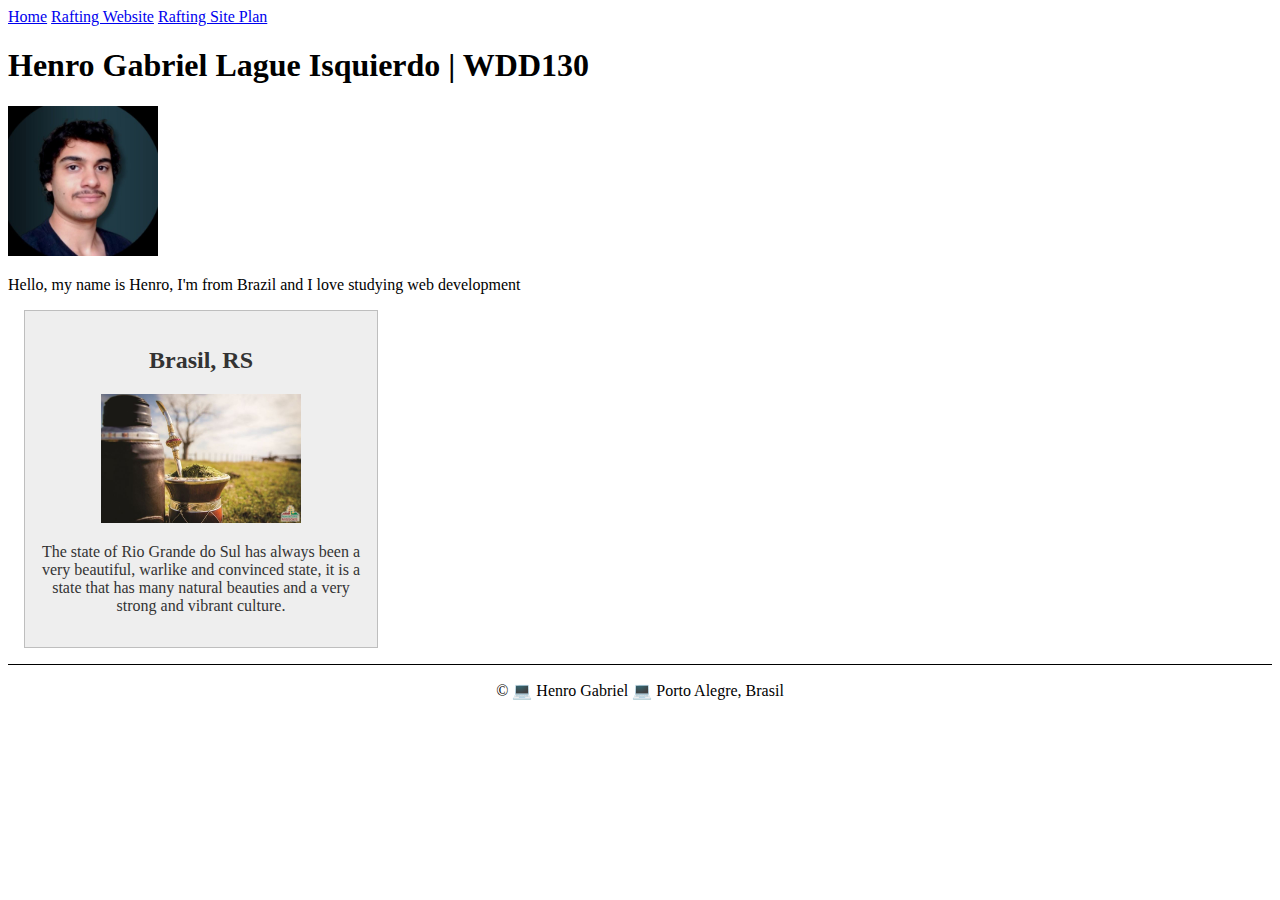
<file: index.html>
<!DOCTYPE html>
<html lang="en-US">
<head>
    <meta charset="UTF-8">
    <meta name="viewport" content="width=device-width, initial-scale=1.0">
    <title>Henro Gabriel Lague Isquierdo WDD 130</title>
    <meta name="description" content="Henro Gabriel, course WDD130, The purpose of this page is, in addition to training and learning HTML and CSS, it is to build a home page presenting myself">
    <meta name="author" content="Henro Gabriel Lague Isquierdo">
    <link rel="stylesheet" href="styles/style.css">

</head>
<body>
    <header>
        <nav>
            <a href="#">Home</a>
            <a href="wwr/home.html">Rafting Website</a>
            <a href="wwr/site-plan-rafting.html">Rafting Site Plan</a>
        </nav>
    </header>

    <main>
        <h1>Henro Gabriel Lague Isquierdo | WDD130</h1>
        <img src="images/proflie.jpg" alt="profile_picture">
        <p>Hello, my name is Henro, I'm from Brazil and I love studying web development</p>

    </main>
    
    <aside>
        <h2>Brasil, RS</h2>
        <img src="images/chimarrao.jpg" alt="chimarrao_picture">
        <p>The state of Rio Grande do Sul has always been a very beautiful, warlike and convinced state, it is a state that has many natural beauties and a very strong and vibrant culture.</p>
    </aside>

    <footer>
        <p>© 💻 Henro Gabriel 💻 Porto Alegre, Brasil</p>
    </footer>
    
</body>
</html>
</file>
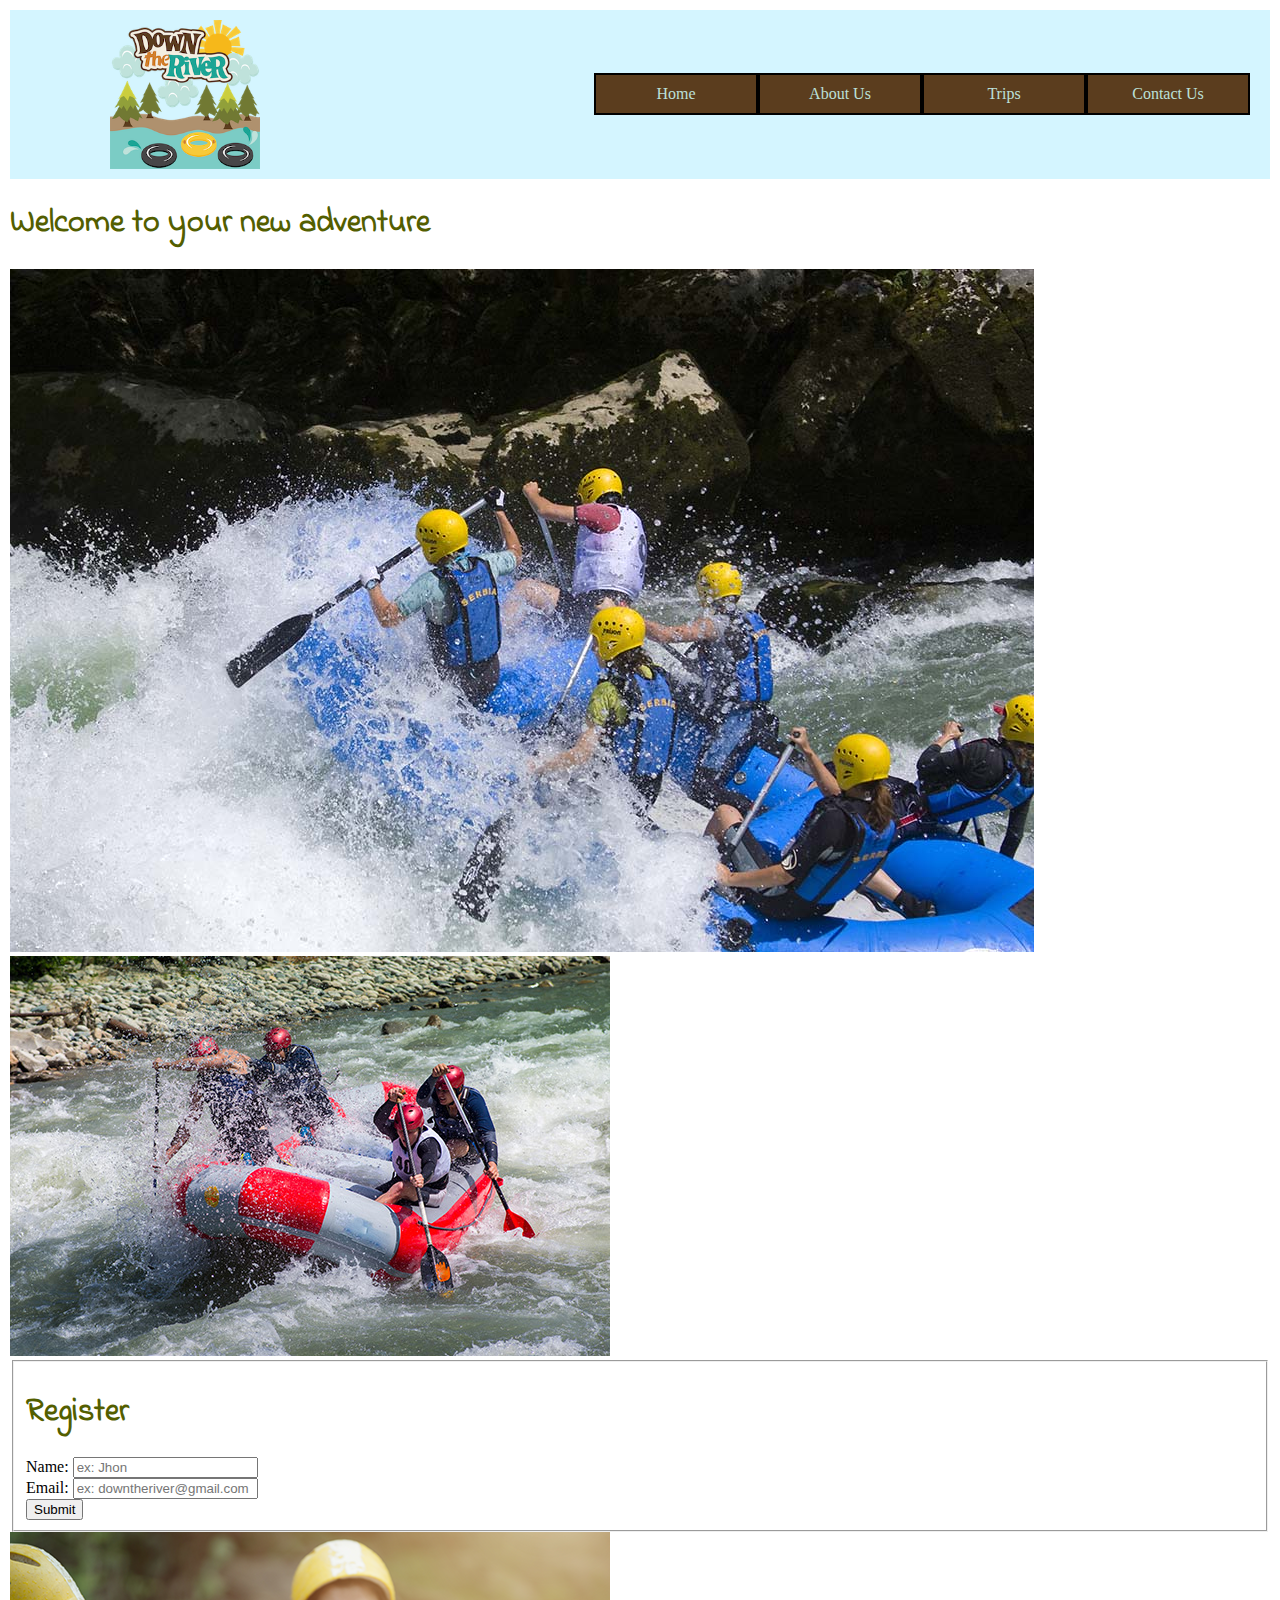
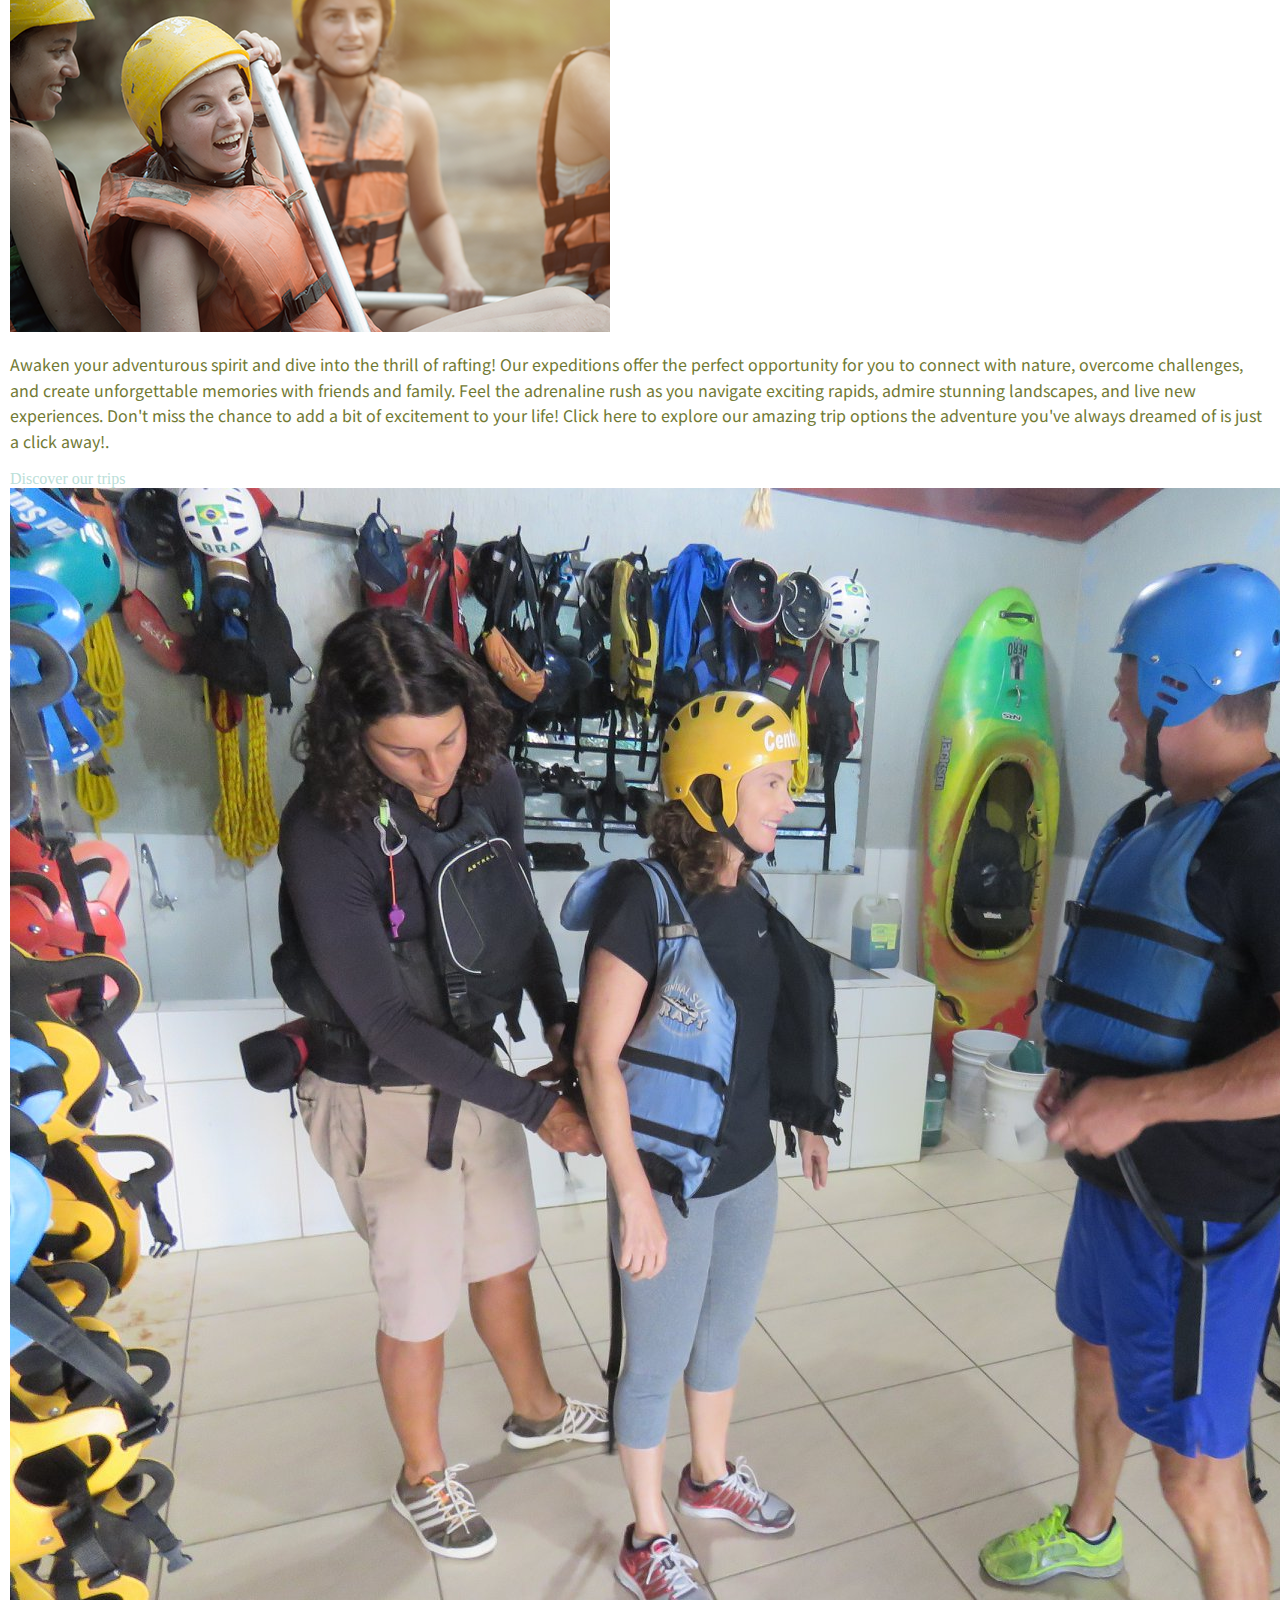
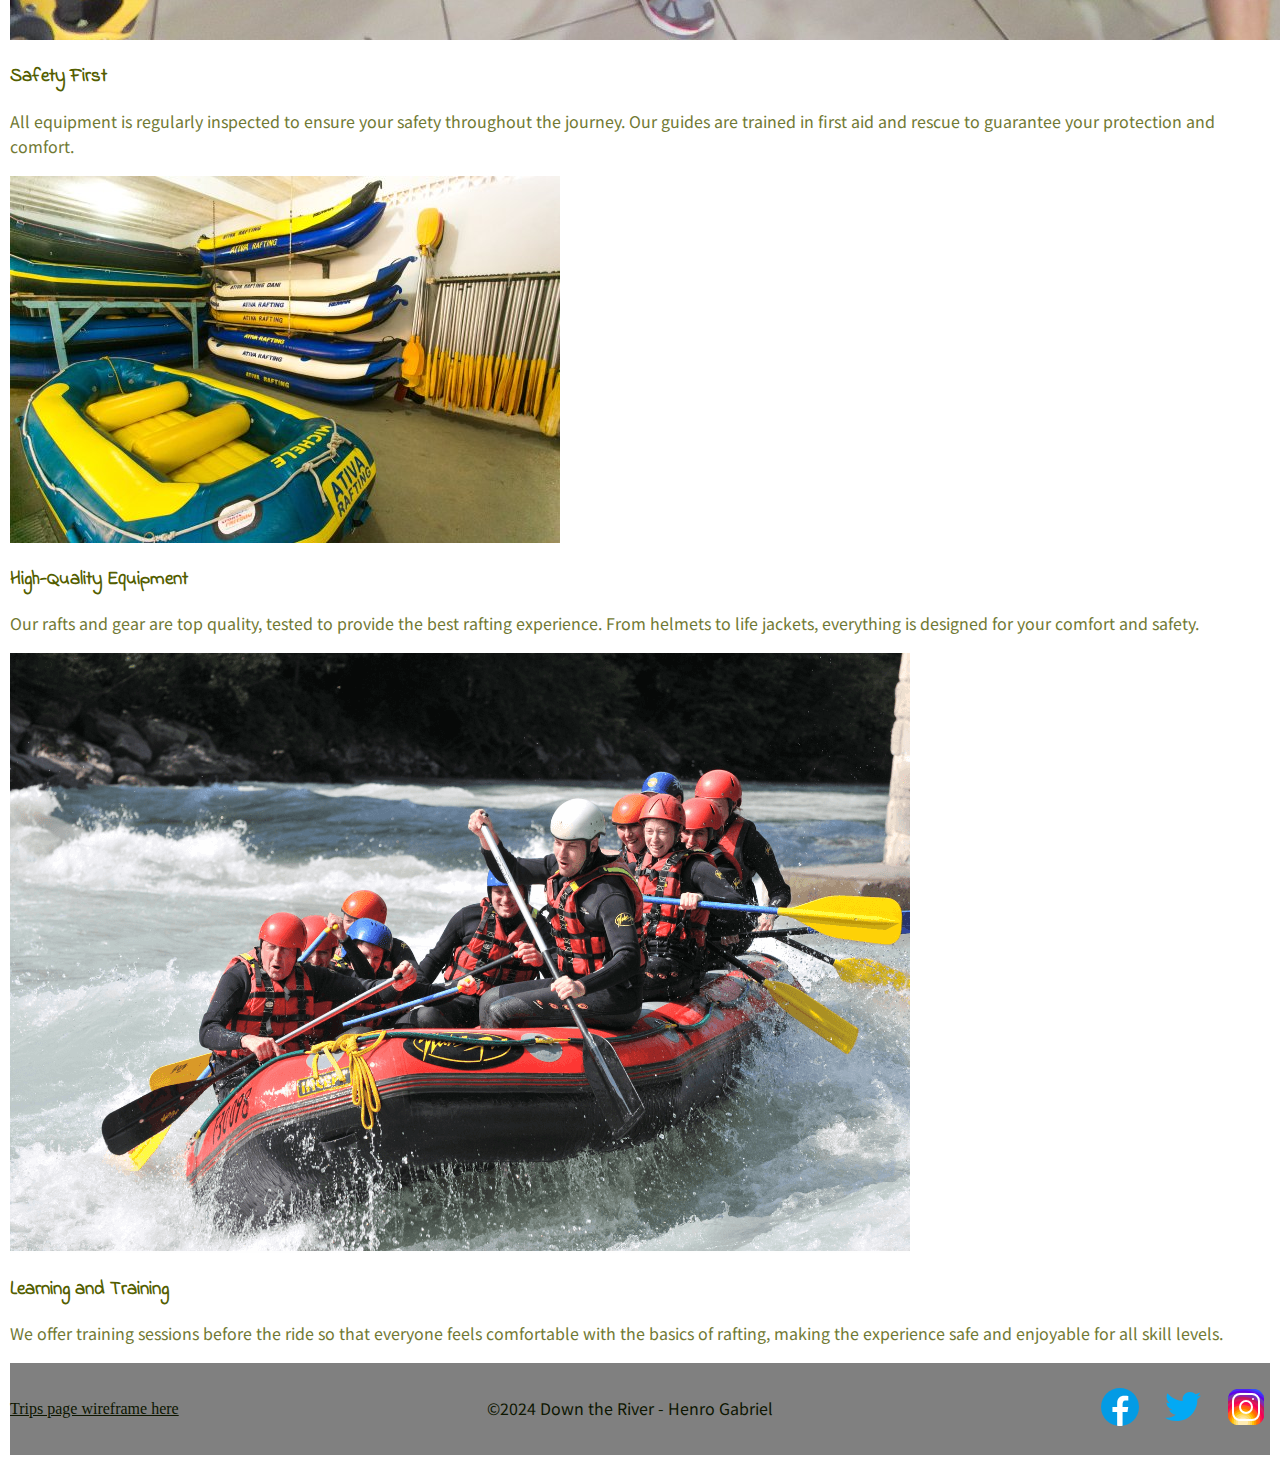
<file: wwr/index.html>
<!DOCTYPE html>
<html lang="en-US">

<head>
    <meta charset="UTF-8">
    <meta name="viewport" content="width=device-width, initial-scale=1.0">
    <meta name="description"
        content="This page will be the first page that user will see, so have the general information of company and activities">
    <meta name="author" content="Henro Gabirel Lague Isquierdo">
    <title>Home Down the river</title>
    <link rel="preconnect" href="https://fonts.googleapis.com">
    <link rel="preconnect" href="https://fonts.gstatic.com" crossorigin>
    <link
        href="https://fonts.googleapis.com/css2?family=Indie+Flower&family=Noto+Sans+JP:wght@100;400;700;900&display=swap"
        rel="stylesheet">
    <link rel="stylesheet" href="styles/rafting.css">
</head>

<body>
    <header>
        <img src="images/logo.png" alt="logo" class="logo">

        <nav class="navbar">
            <a href="index.htm">Home</a>
            <a href="about.html">About Us</a>
            <a href="trips.html">Trips</a>
            <a href="contact.html">Contact Us</a>
        </nav>
    </header>

    <main class="home">

        <div class="first-contents-home">
            <section class="first-section-home">
                <h1>Welcome to your new adventure</h1>
                <div class="first-home">
                    <div class="first-home-images">
                        <img src="images/rafting.jpg" alt="praticando rafting radical">
                        <img src="images/rafting3.jpg" alt="praticando rafting">
                    </div>
                </div>
            </section>

            <form class="form-home">
                <fieldset class="register-home">
                    <div class="register-h1-home">
                        <h1>Register</h1>
                    </div>
                    <div class="content-form-home">
                        <div class="name-form-home">
                            <label for="name">Name:</label>
                            <input type="text" id="name" placeholder="ex: Jhon">
                        </div>


                        <div class="email-form-home">
                            <label for="Email">Email:</label>
                            <input type="email" id="Email" placeholder="ex: downtheriver@gmail.com">
                        </div>

                        <div class="button-form-home">
                            <button type="submit">Submit</button>
                        </div>
                    </div>

                </fieldset>
            </form>
        </div>

        <section>
            <div class="content-article-home">
                <article class="article-home">
                    <img src="images/happy_client.png" alt="happy_client">
                    <div class="container-text">
                        <p>Awaken your adventurous spirit and dive into the thrill of rafting! 
                            Our expeditions offer the perfect opportunity for you to connect with 
                            nature, overcome challenges, and create unforgettable memories with friends 
                            and family. Feel the adrenaline rush as you navigate exciting rapids, admire 
                            stunning landscapes, and live new experiences. Don't miss the chance to add a bit of excitement 
                            to your life! Click here to explore our amazing trip options the adventure you've always dreamed of 
                            is just a click away!.
                        </p>
                            <a href="trips.html">Discover our trips</a>
                    </div>
                </article>
            </div>
        </section>

        <section class="rafting-info-section">
            <div class="grid-container">
                <div class="grid-item">
                    <img src="images/equipamentos.jpg" alt="Oferta de rafting 1">
                    <div class="grid-content">
                        <h3>Safety First</h3>
                        <p>
                           All equipment is regularly inspected to ensure your safety throughout the journey. 
                           Our guides are trained in first aid and rescue to guarantee your protection and comfort.
                        </p>
                    </div>
                </div>
                <div class="grid-item">
                    <img src="images/high-quality.jpg" alt="Oferta de rafting 2">
                    <div class="grid-content">
                        <h3>High-Quality Equipment</h3>
                        <p>
                            Our rafts and gear are top quality, tested to provide the best rafting experience. From 
                            helmets to life jackets, everything is designed for your comfort and safety.
                        </p>
                    </div>
                </div>
                <div class="grid-item">
                    <img src="images/learning-and-training.png" alt="Oferta de rafting 3">
                    <div class="grid-content">
                        <h3>Learning and Training</h3>
                        <p>
                            We offer training sessions before the ride so that everyone feels comfortable with the basics 
                            of rafting, making the experience safe and enjoyable for all skill levels.
                        </p>
                    </div>
                </div>
            </div>
        </section>


    </main>

    <footer>
        <div class="footer-content">

            <a href="https://app.moqups.com/ak7J5DehGuLXrNEojcUsyaAfYQCa2YQg/view/page/ad64222d5"
                class="wireframe">Trips page wireframe here</a>

            <p>©2024 Down the River - Henro Gabriel</p>
            <nav class="sociallinks">
                <a href="https://www.facebook.com">
                    <img src="images/facebook.svg" alt="facebook">
                </a>
                <a href="https://twitter.com">
                    <img src="images/twitter.svg" alt="twitter">
                </a>
                <a href="http://instagram.com">
                    <img src="images/intsagram.svg" alt="instagram">
                </a>
            </nav>
        </div>
    </footer>

</body>

</html>
</file>
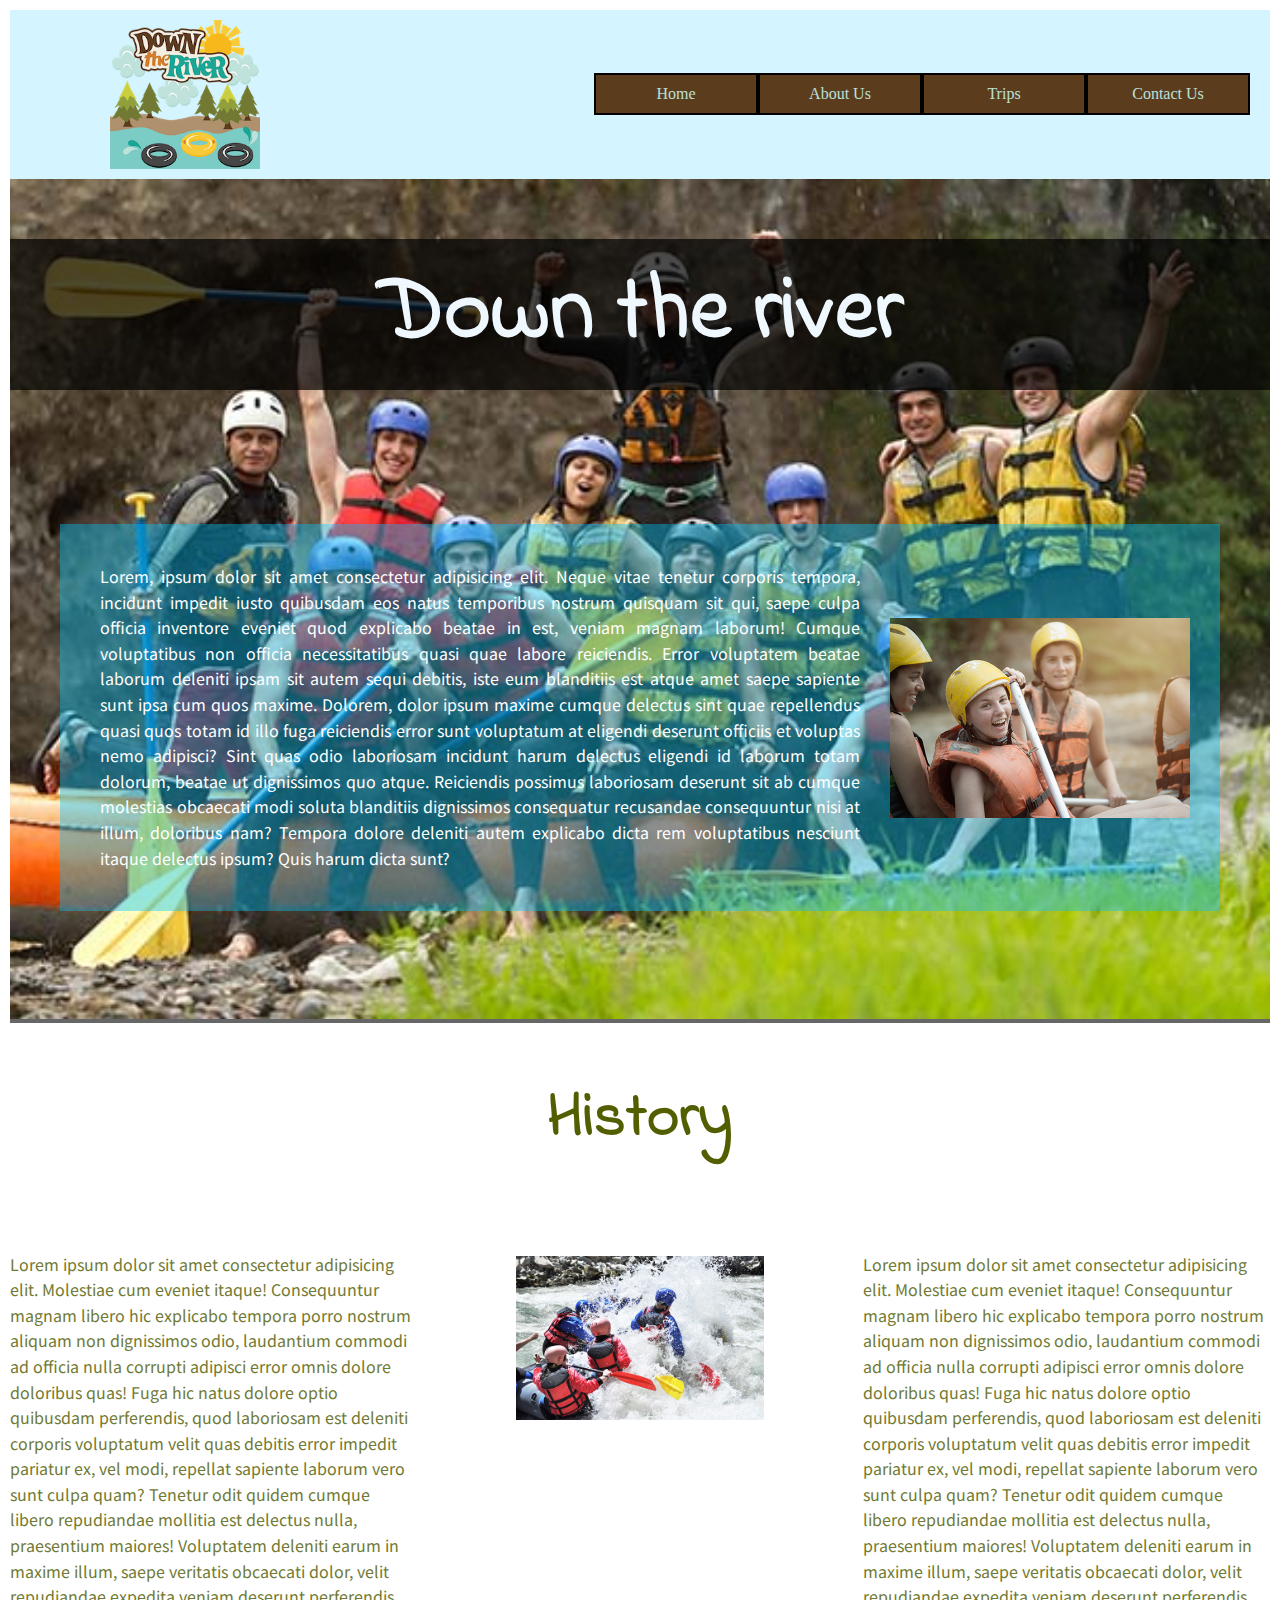
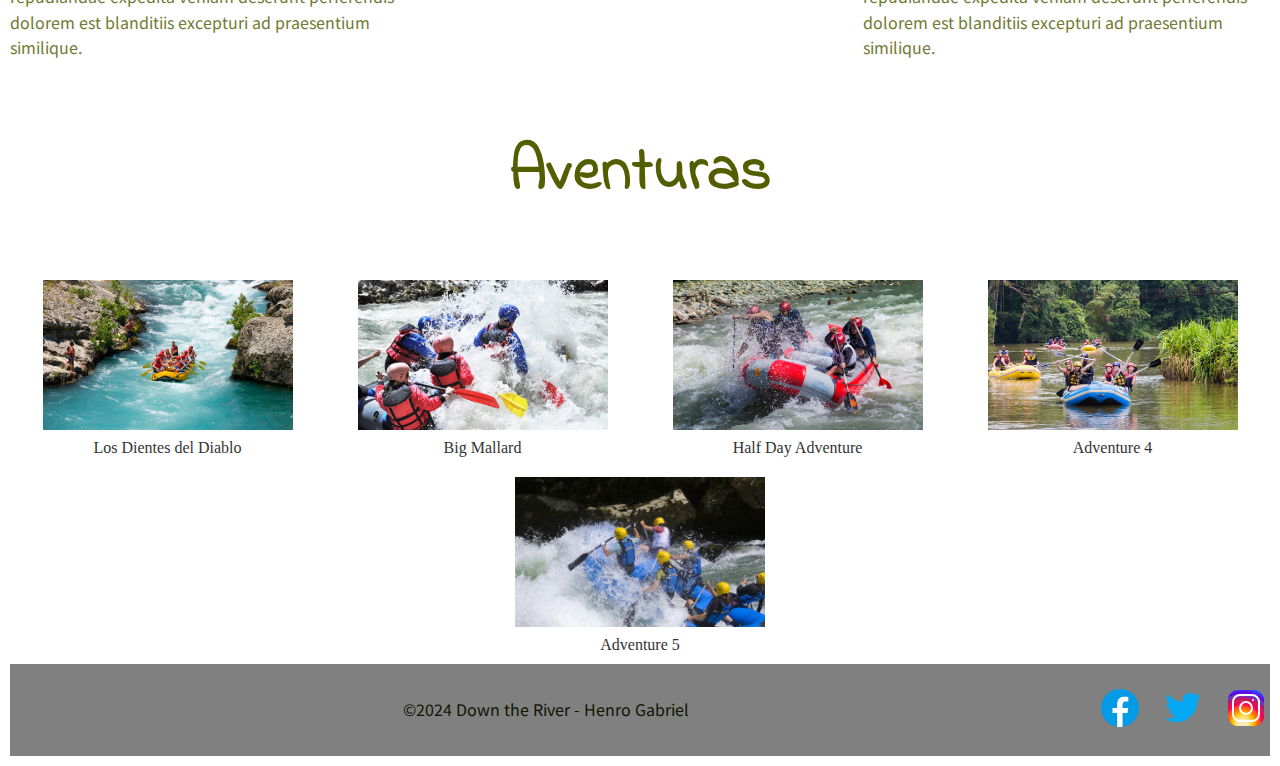
<file: wwr/about.html>
<!DOCTYPE html>
<html lang="en-US">
<head>
    <meta charset="UTF-8">
    <meta name="viewport" content="width=device-width, initial-scale=1.0">
    <meta name="description" content="'about Us' page that includes everything about the fictional company we are creating for the project.">
    <meta name="author" content="Henro Gabirel Lague Isquierdo">
    <title>About Us Down the river</title>
    <link rel="preconnect" href="https://fonts.googleapis.com">
    <link rel="preconnect" href="https://fonts.gstatic.com" crossorigin>
    <link href="https://fonts.googleapis.com/css2?family=Indie+Flower&family=Noto+Sans+JP:wght@100;400;700;900&display=swap" rel="stylesheet">
    <link rel="stylesheet" href="styles/rafting.css">
</head>

<body>
    <header>
        <img src="images/logo.png" alt="logo" class="logo">

        <nav class="navbar">
            <a href="index.htm">Home</a>
            <a href="about.html">About Us</a>
            <a href="trips.html">Trips</a>
            <a href="contact.html">Contact Us</a>
        </nav>
    </header>

    <main>
        <div class="hero">
            <img src="images/hero_img.jpg" alt="hero_img">
            <h1 class="title">Down the river</h1>

            <article class="article-about">
                <p>Lorem, ipsum dolor sit amet consectetur adipisicing elit. Neque vitae tenetur corporis tempora, incidunt 
                impedit iusto quibusdam eos natus temporibus nostrum quisquam sit qui, saepe culpa officia inventore eveniet quod 
                explicabo beatae in est, veniam magnam laborum! Cumque voluptatibus non officia necessitatibus quasi quae labore reiciendis. 
                Error voluptatem beatae laborum deleniti ipsam sit autem sequi debitis, iste eum blanditiis est atque amet saepe sapiente sunt 
                ipsa cum quos maxime. Dolorem, dolor ipsum maxime cumque delectus sint quae repellendus quasi quos totam id illo fuga reiciendis 
                error sunt voluptatum at eligendi deserunt officiis et voluptas nemo adipisci? Sint quas odio laboriosam incidunt harum delectus 
                eligendi id laborum totam dolorum, beatae ut dignissimos quo atque. Reiciendis possimus laboriosam deserunt sit ab cumque molestias 
                obcaecati modi soluta blanditiis dignissimos consequatur recusandae consequuntur nisi at illum, doloribus nam? Tempora dolore deleniti 
                autem explicabo dicta rem voluptatibus nesciunt itaque delectus ipsum? Quis harum dicta sunt?
                </p>
                <img src="images/happy_client.png" alt="happy_client">
            </article>
        </div>

        <section class="history">
            <h2>History</h2>
            <p>Lorem ipsum dolor sit amet consectetur adipisicing elit. Molestiae cum eveniet itaque! Consequuntur magnam libero hic explicabo tempora 
            porro nostrum aliquam non dignissimos odio, laudantium commodi ad officia nulla corrupti adipisci error omnis dolore doloribus quas! Fuga 
            hic natus dolore optio quibusdam perferendis, quod laboriosam est deleniti corporis voluptatum velit quas debitis error impedit pariatur ex, 
            vel modi, repellat sapiente laborum vero sunt culpa quam? Tenetur odit quidem cumque libero repudiandae mollitia est delectus nulla, praesentium 
            maiores! Voluptatem deleniti earum in maxime illum, saepe veritatis obcaecati dolor, velit repudiandae expedita veniam deserunt perferendis dolorem 
            est blanditiis excepturi ad praesentium similique.
            </p>

            <img src="images/rafting2.jpg" alt="historyimage" class="historyimage">

            <p>Lorem ipsum dolor sit amet consectetur adipisicing elit. Molestiae cum eveniet itaque! Consequuntur magnam libero hic explicabo tempora 
            porro nostrum aliquam non dignissimos odio, laudantium commodi ad officia nulla corrupti adipisci error omnis dolore doloribus quas! Fuga 
            hic natus dolore optio quibusdam perferendis, quod laboriosam est deleniti corporis voluptatum velit quas debitis error impedit pariatur ex, 
            vel modi, repellat sapiente laborum vero sunt culpa quam? Tenetur odit quidem cumque libero repudiandae mollitia est delectus nulla, praesentium 
            maiores! Voluptatem deleniti earum in maxime illum, saepe veritatis obcaecati dolor, velit repudiandae expedita veniam deserunt perferendis dolorem 
            est blanditiis excepturi ad praesentium similique.
            </p>
        </section>

        <section class="adventure">
            <h2>Aventuras</h2>
            <div class="images">
                <figure>
                    <img src="images/rafting1.jpg" alt="Los Dientes del Diablo">
                    <figcaption>Los Dientes del Diablo</figcaption>
                </figure>
                <figure>
                    <img src="images/rafting2.jpg" alt="Big Mallard">
                    <figcaption>Big Mallard</figcaption>
                </figure>
                <figure>
                    <img src="images/rafting3.jpg" alt="Half Day Adventure">
                    <figcaption>Half Day Adventure</figcaption>
                </figure>
                <figure>
                    <img src="images/rafting4.jpg" alt="Adventure 4">
                    <figcaption>Adventure 4</figcaption>
                </figure>
                <figure>
                    <img src="images/rafting.jpg" alt="Adventure 5">
                    <figcaption>Adventure 5</figcaption>
                </figure>
            </div>
        </section>
    </main>

    <footer>
        <div class="footer-content">

            <p>©2024 Down the River - Henro Gabriel</p>
            <nav class="sociallinks">
                <a href="https://www.facebook.com">
                    <img src="images/facebook.svg" alt="facebook">
                </a>
                <a href="https://twitter.com">
                    <img src="images/twitter.svg" alt="twitter">
                </a>
                <a href="http://instagram.com">
                    <img src="images/intsagram.svg" alt="instagram">
                </a>
            </nav>
        </div>
    </footer>
    
</body>
</html>
</file>
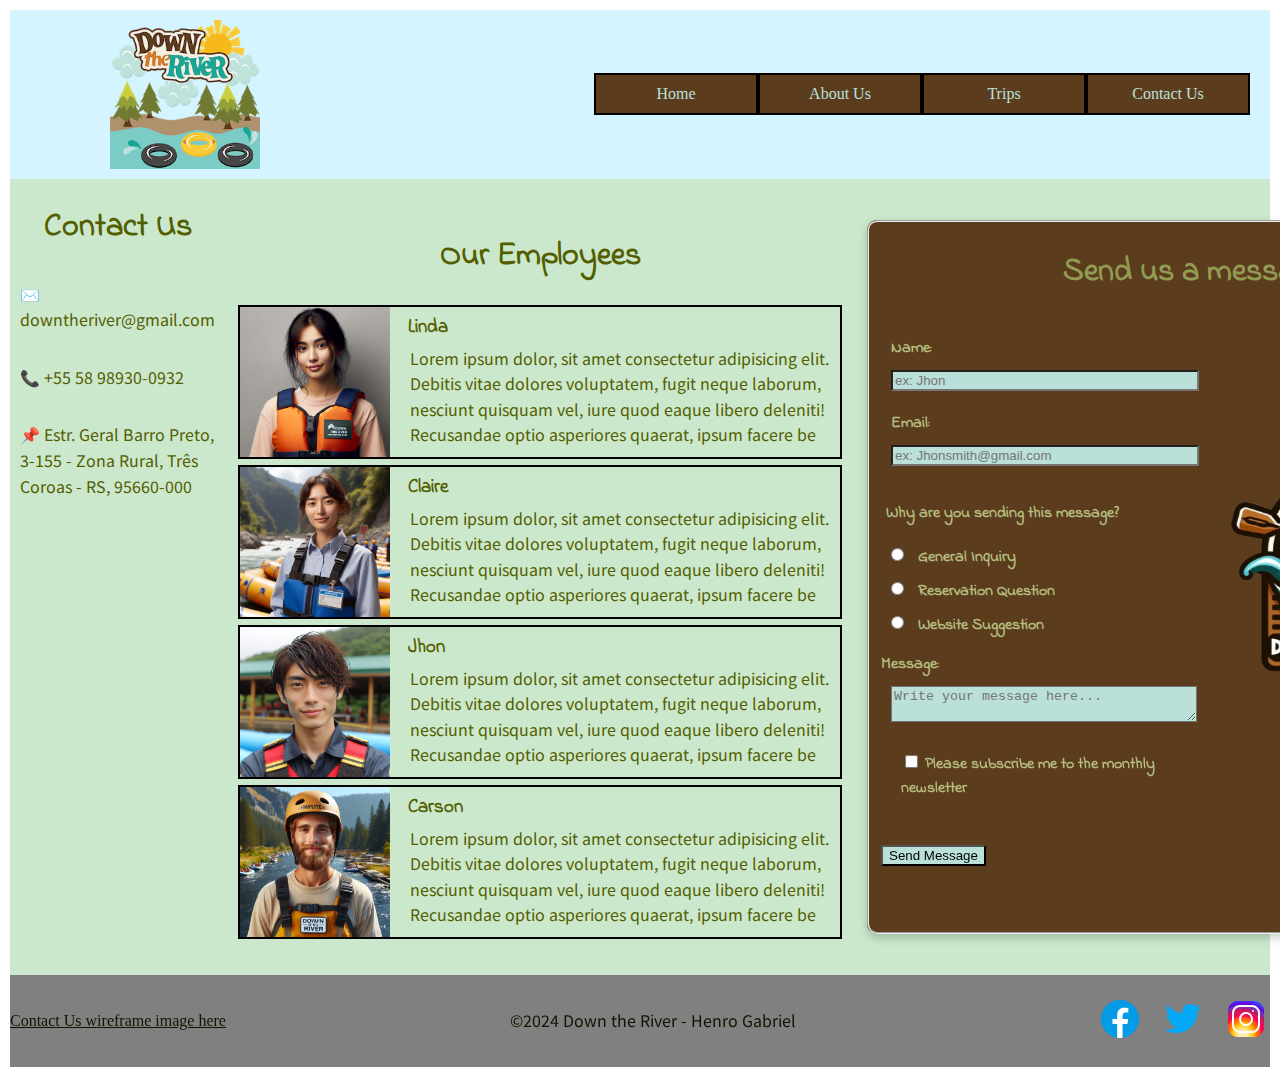
<file: wwr/contact.html>
<!DOCTYPE html>
<html lang="en-US">

<head>
    <meta charset="UTF-8">
    <meta name="viewport" content="width=device-width, initial-scale=1.0">
    <title>Contact Down the River</title>
    <meta name="description" content="Get in touch with Down the River for any inquiries regarding our rafting services.">
    <meta name="author" content="Henro Gabriel">
    <link rel="preconnect" href="https://fonts.googleapis.com">
    <link rel="preconnect" href="https://fonts.gstatic.com" crossorigin>
    <link href="https://fonts.googleapis.com/css2?family=Indie+Flower&family=Noto+Sans+JP:wght@100;400;700;900&display=swap" rel="stylesheet">
    <link rel="stylesheet" href="styles/rafting.css"> 
</head>

<body>
    <header>
        <img src="images/logo.png" alt="logo" class="logo">
        <nav class="navbar">
            <a href="index.htm">Home</a>
            <a href="about.html">About Us</a>
            <a href="trips.html">Trips</a>
            <a href="contact.html">Contact Us</a>
        </nav>
    </header>

    <main class="contactuspage">
        <section class="contactUs first">
            <h1>Contact Us</h1>
            <p>✉️ downtheriver@gmail.com</p>
            <p>📞 +55 58 98930-0932</p>
            <p>📌 Estr. Geral Barro Preto, 3-155 - Zona Rural, Três Coroas - RS, 95660-000</p>
            <iframe src="https://www.google.com/maps/embed?pb=..." allowfullscreen loading="lazy"></iframe>
        </section>

        <section class="second employers">
            <h1>Our Employees</h1>
            <div class="employee">
                <img src="images/funcionario1.jpeg" alt="imagem1">
                <div class="text">
                    <h3>Linda</h3>
                    <p>Lorem ipsum dolor, sit amet consectetur adipisicing elit. Debitis vitae dolores 
                        voluptatem, fugit neque laborum, nesciunt quisquam vel, iure quod eaque libero 
                        deleniti! Recusandae optio asperiores quaerat, ipsum facere be </p>
                </div>
            </div>
            <div class="employee">
                <img src="images/funcionario2.jpeg" alt="imagem2">
                <div class="text">
                    <h3>Claire</h3>
                    <p>Lorem ipsum dolor, sit amet consectetur adipisicing elit. Debitis vitae dolores 
                        voluptatem, fugit neque laborum, nesciunt quisquam vel, iure quod eaque libero 
                        deleniti! Recusandae optio asperiores quaerat, ipsum facere be </p>
                </div>
            </div>
            <div class="employee">
                <img src="images/funcionario3.jpeg" alt="imagem3">
                <div class="text">
                    <h3>Jhon</h3>
                    <p>Lorem ipsum dolor, sit amet consectetur adipisicing elit. Debitis vitae dolores 
                        voluptatem, fugit neque laborum, nesciunt quisquam vel, iure quod eaque libero 
                        deleniti! Recusandae optio asperiores quaerat, ipsum facere be </p>
                </div>
            </div>
            <div class="employee">
                <img src="images/funcionario4.jpeg" alt="imagem4">
                <div class="text">
                    <h3>Carson</h3>
                    <p>Lorem ipsum dolor, sit amet consectetur adipisicing elit. Debitis vitae dolores 
                        voluptatem, fugit neque laborum, nesciunt quisquam vel, iure quod eaque libero 
                        deleniti! Recusandae optio asperiores quaerat, ipsum facere be </p>
                </div>
            </div>
        </section>

        <section class="third">
            <form>
                <fieldset class="form">
                    <h1>Send us a message</h1>
                    <div class="content">
                        <div class="name">
                            <label for="name">Name:</label>
                            <input type="text" id="name" placeholder="ex: Jhon" required>
                            <label for="email">Email:</label>
                            <input type="email" id="email" placeholder="ex: Jhonsmith@gmail.com" required>
                        </div>

                        <div class="radio">
                            <label>Why are you sending this message?</label>
                            <div class="option">
                                <input type="radio" id="general" name="reason" value="general" required>
                                <label for="general">General Inquiry</label>
                            </div>
                            <div class="option">
                                <input type="radio" id="reservation" name="reason" value="reservation">
                                <label for="reservation">Reservation Question</label>
                            </div>
                            <div class="option">
                                <input type="radio" id="suggestion" name="reason" value="suggestion">
                                <label for="suggestion">Website Suggestion</label>
                            </div>
                        </div>

                        <div class="boxmessage">
                            <label for="message">Message:</label>
                            <textarea id="message" name="message" class="message" placeholder="Write your message here..." required></textarea>
                        </div>

                        <div class="checkbox">
                            <input type="checkbox" id="subscribe"> 
                            <label for="subscribe">Please subscribe me to the monthly newsletter</label>
                        </div>

                        <div class="button">
                            <button type="submit" class="botao">Send Message</button> 
                        </div>
                    </div>
                    <img src="images/contact.png" alt="contact" class="contact">
                </fieldset>
            </form>
        </section>
    </main>

    <footer>
        <div class="footer-content">
            <a href="https://app.moqups.com/qMU6qWgeq5PNfAl0690NYV1CRS95OJGW/view/page/ad64222d5" class="wireframe">Contact Us wireframe image here</a>

            <p>©2024 Down the River - Henro Gabriel</p>
            <nav class="sociallinks">
                <a href="https://www.facebook.com">
                    <img src="images/facebook.svg" alt="facebook">
                </a>
                <a href="https://twitter.com">
                    <img src="images/twitter.svg" alt="twitter">
                </a>
                <a href="http://instagram.com">
                    <img src="images/intsagram.svg" alt="instagram">
                </a>
            </nav>
        </div>
    </footer>
</body>

</html>
</file>
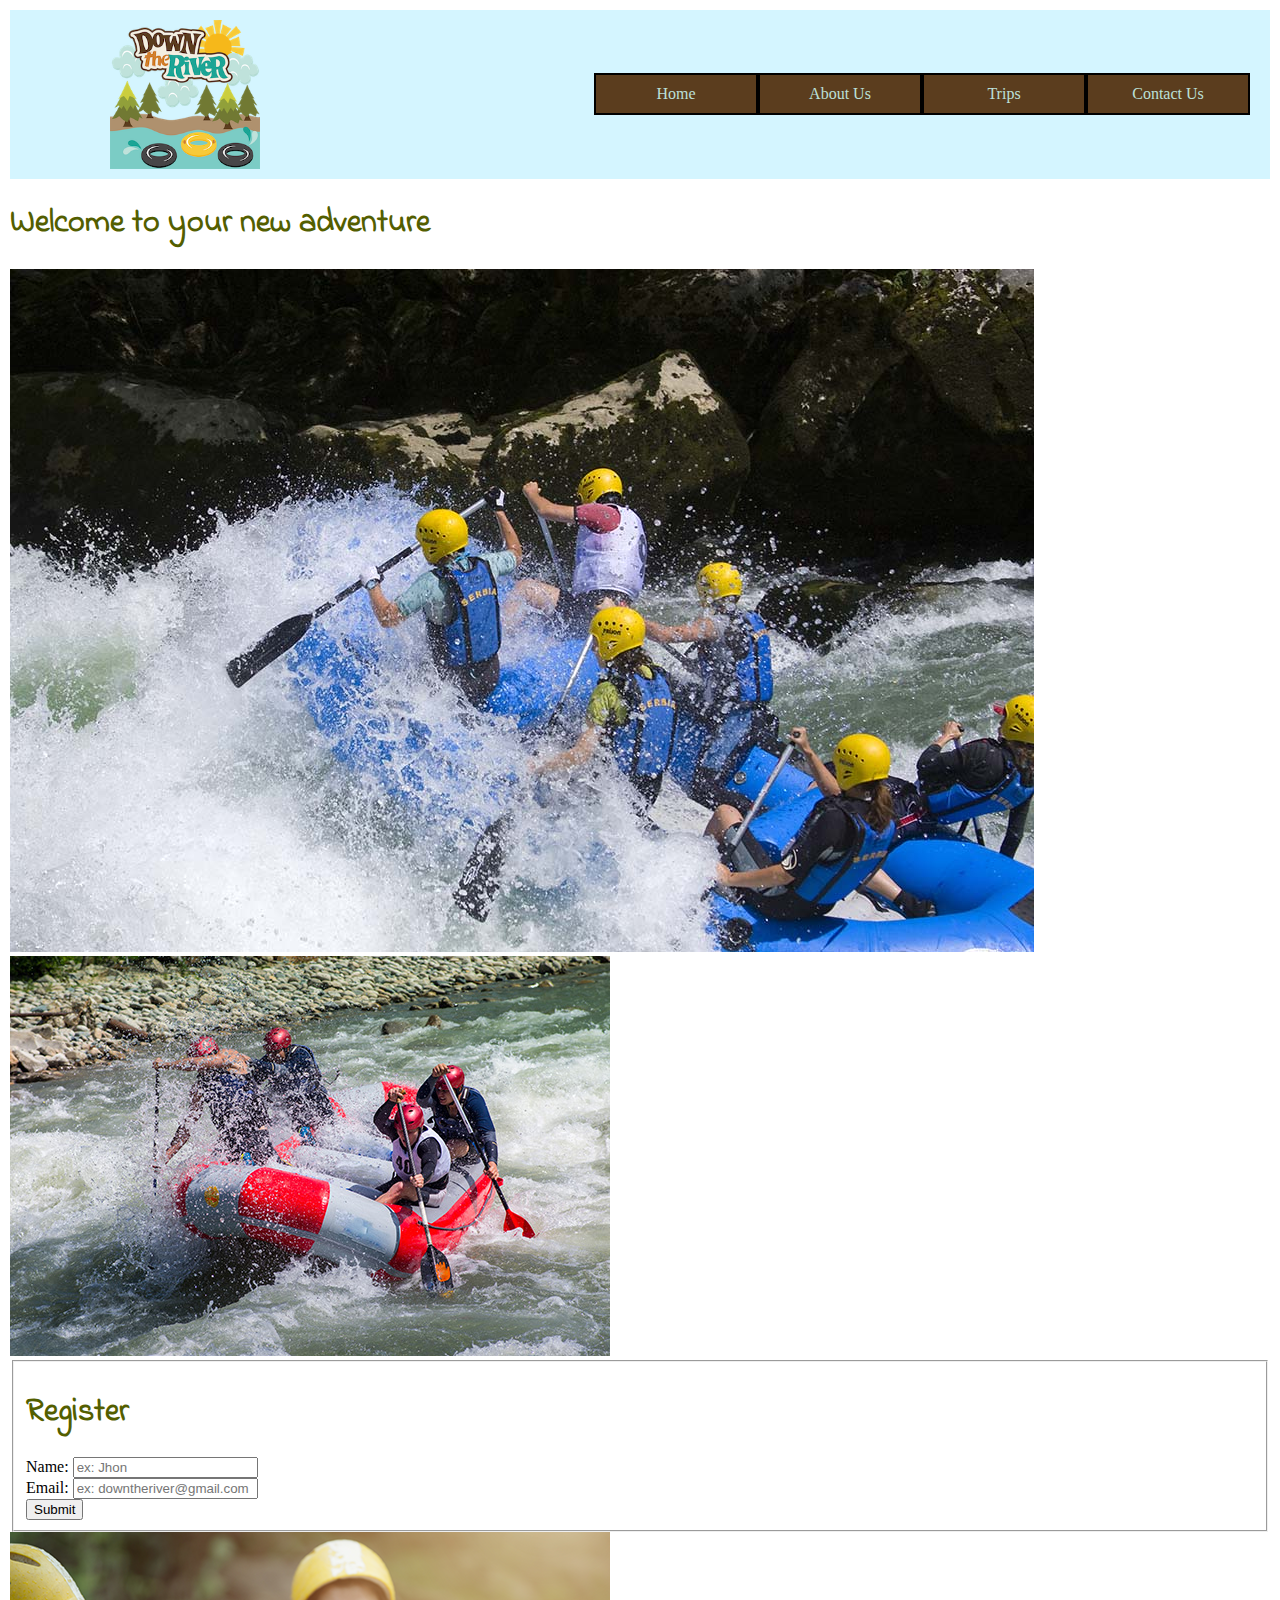
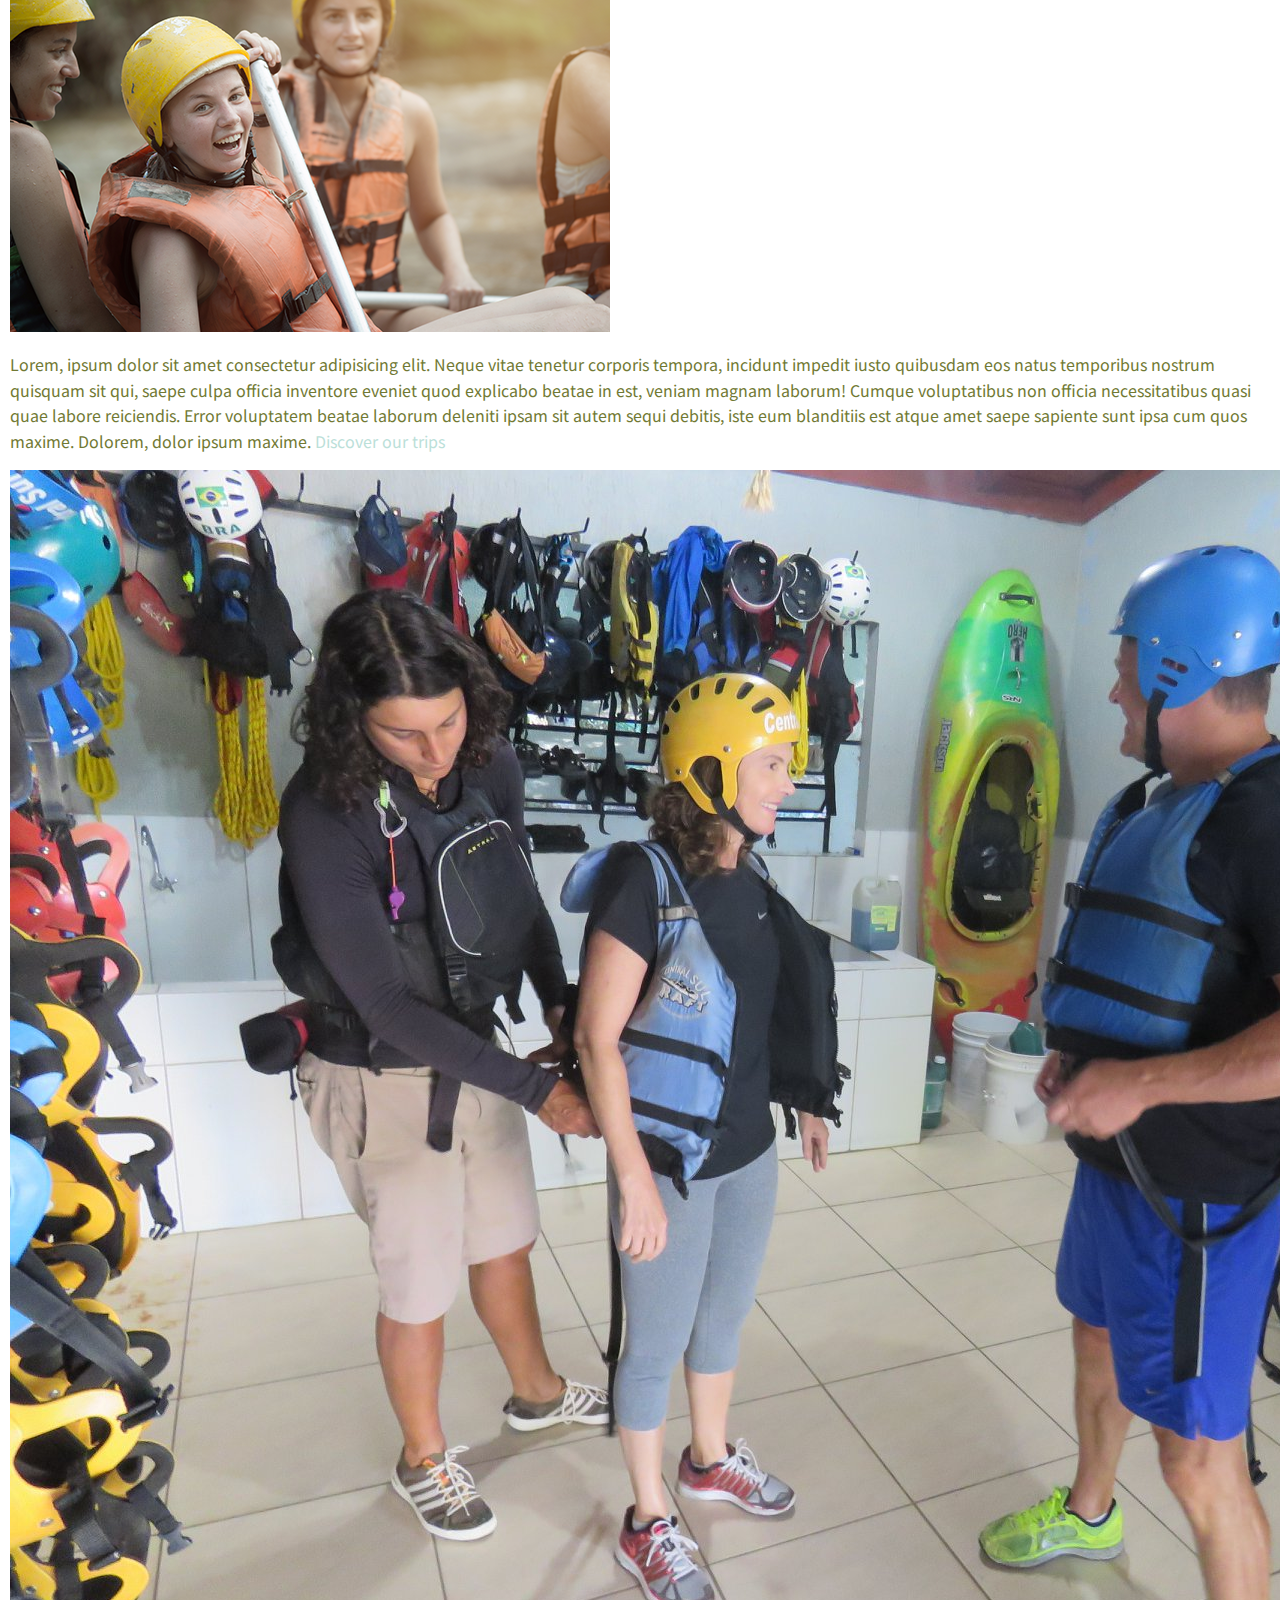
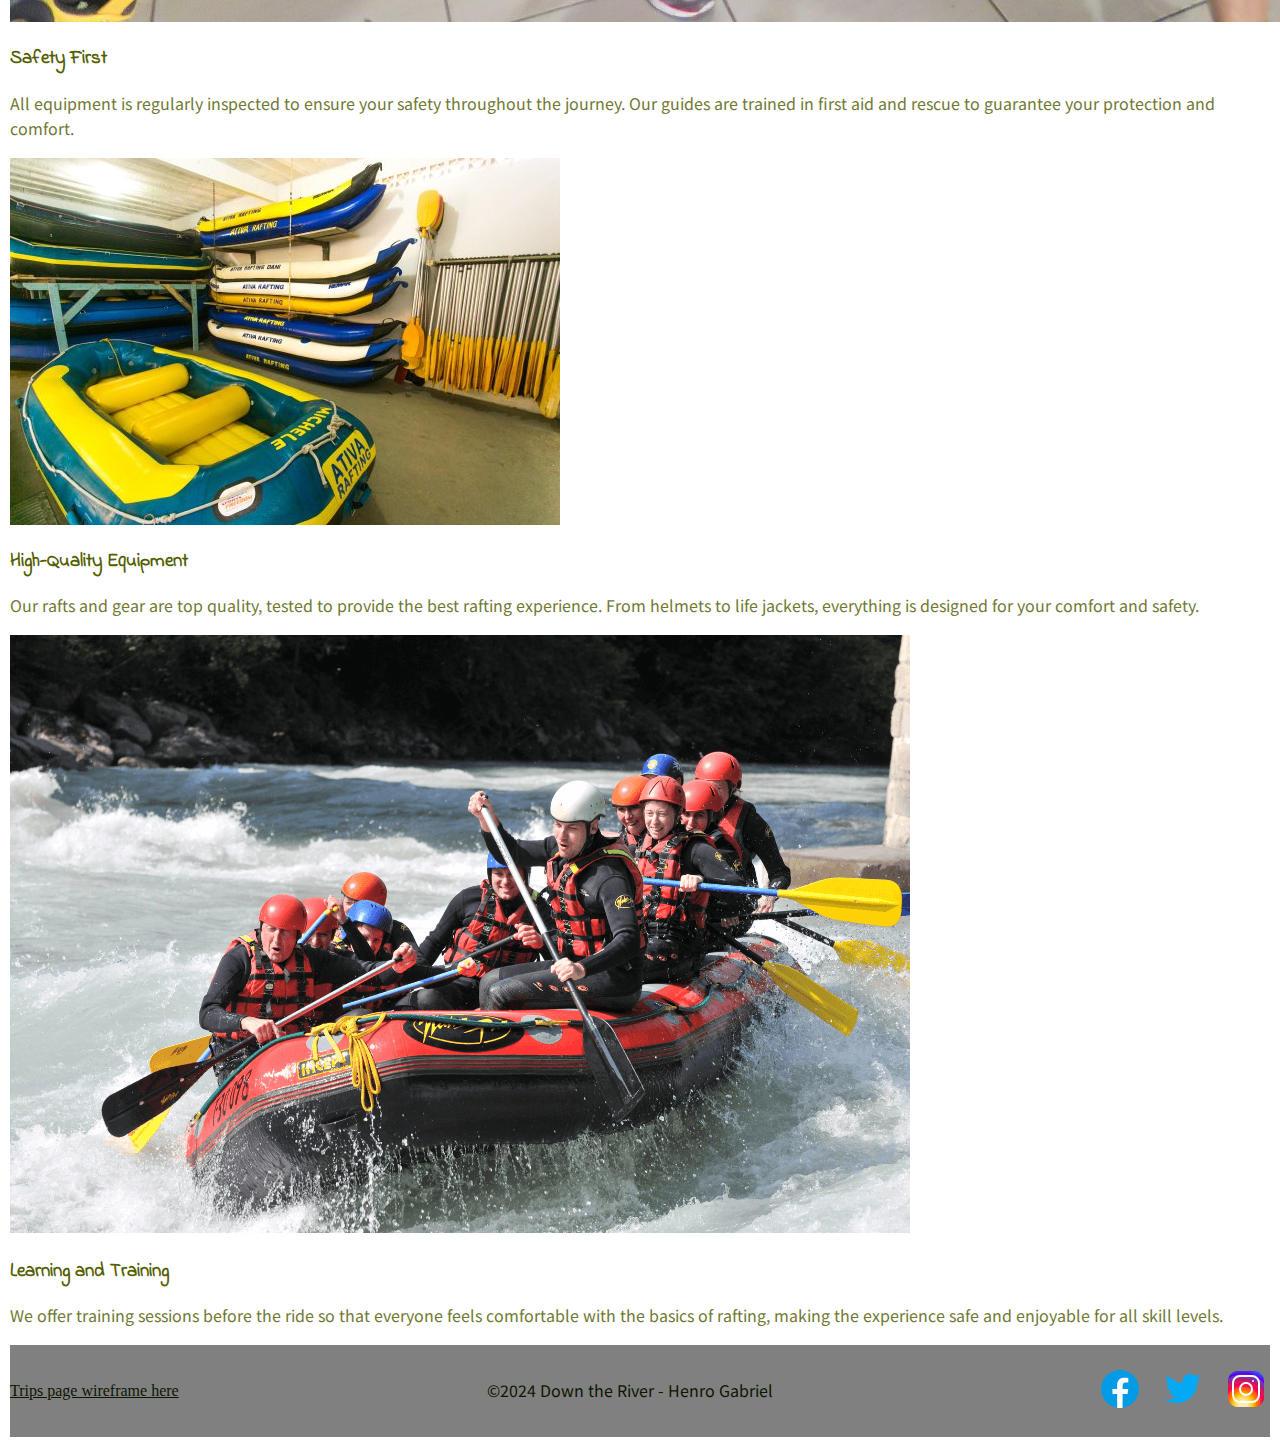
<file: wwr/home.html>
<!DOCTYPE html>
<html lang="en-US">

<head>
    <meta charset="UTF-8">
    <meta name="viewport" content="width=device-width, initial-scale=1.0">
    <meta name="description"
        content="This page will be the first page that user will see, so have the general information of company and activities">
    <meta name="author" content="Henro Gabirel Lague Isquierdo">
    <title>Home Down the river</title>
    <link rel="preconnect" href="https://fonts.googleapis.com">
    <link rel="preconnect" href="https://fonts.gstatic.com" crossorigin>
    <link
        href="https://fonts.googleapis.com/css2?family=Indie+Flower&family=Noto+Sans+JP:wght@100;400;700;900&display=swap"
        rel="stylesheet">
    <link rel="stylesheet" href="styles/rafting.css">
</head>

<body>
    <header>
        <img src="images/logo.png" alt="logo" class="logo">

        <nav class="navbar">
            <a href="index.htm">Home</a>
            <a href="about.html">About Us</a>
            <a href="trips.html">Trips</a>
            <a href="contact.html">Contact Us</a>
        </nav>
    </header>

    <main class="home">

        <div class="first-contents-home">
            <section class="first-section-home">
                <h1>Welcome to your new adventure</h1>
                <div class="first-home">
                    <div class="first-home-images">
                        <img src="images/rafting.jpg" alt="praticando rafting radical">
                        <img src="images/rafting3.jpg" alt="praticando rafting">
                    </div>
                </div>
            </section>

            <form class="form-home">
                <fieldset class="register-home">
                    <div class="register-h1-home">
                        <h1>Register</h1>
                    </div>
                    <div class="content-form-home">
                        <div class="name-form-home">
                            <label for="name">Name:</label>
                            <input type="text" id="name" placeholder="ex: Jhon">
                        </div>


                        <div class="email-form-home">
                            <label for="Email">Email:</label>
                            <input type="email" id="Email" placeholder="ex: downtheriver@gmail.com">
                        </div>

                        <div class="button-form-home">
                            <button type="submit">Submit</button>
                        </div>
                    </div>

                </fieldset>
            </form>
        </div>

        <section>
            <div class="content-article-home">
                <article class="article-home">
                    <img src="images/happy_client.png" alt="happy_client">
                    <div class="container-text">
                        <p>Lorem, ipsum dolor sit amet consectetur adipisicing elit. Neque vitae tenetur corporis
                            tempora,
                            incidunt
                            impedit iusto quibusdam eos natus temporibus nostrum quisquam sit qui, saepe culpa officia
                            inventore eveniet quod
                            explicabo beatae in est, veniam magnam laborum! Cumque voluptatibus non officia
                            necessitatibus
                            quasi quae labore reiciendis.
                            Error voluptatem beatae laborum deleniti ipsam sit autem sequi debitis, iste eum blanditiis
                            est
                            atque amet saepe sapiente sunt
                            ipsa cum quos maxime. Dolorem, dolor ipsum maxime.

                            <a href="trips.html">Discover our trips</a>
                    </div>
                </article>
            </div>
        </section>

        <section class="rafting-info-section">
            <div class="grid-container">
                <div class="grid-item">
                    <img src="images/equipamentos.jpg" alt="Oferta de rafting 1">
                    <div class="grid-content">
                        <h3>Safety First</h3>
                        <p>
                           All equipment is regularly inspected to ensure your safety throughout the journey. 
                           Our guides are trained in first aid and rescue to guarantee your protection and comfort.
                        </p>
                    </div>
                </div>
                <div class="grid-item">
                    <img src="images/high-quality.jpg" alt="Oferta de rafting 2">
                    <div class="grid-content">
                        <h3>High-Quality Equipment</h3>
                        <p>
                            Our rafts and gear are top quality, tested to provide the best rafting experience. From 
                            helmets to life jackets, everything is designed for your comfort and safety.
                        </p>
                    </div>
                </div>
                <div class="grid-item">
                    <img src="images/learning-and-training.png" alt="Oferta de rafting 3">
                    <div class="grid-content">
                        <h3>Learning and Training</h3>
                        <p>
                            We offer training sessions before the ride so that everyone feels comfortable with the basics 
                            of rafting, making the experience safe and enjoyable for all skill levels.
                        </p>
                    </div>
                </div>
            </div>
        </section>


    </main>

    <footer>
        <div class="footer-content">

            <a href="https://app.moqups.com/ak7J5DehGuLXrNEojcUsyaAfYQCa2YQg/view/page/ad64222d5"
                class="wireframe">Trips page wireframe here</a>

            <p>©2024 Down the River - Henro Gabriel</p>
            <nav class="sociallinks">
                <a href="https://www.facebook.com">
                    <img src="images/facebook.svg" alt="facebook">
                </a>
                <a href="https://twitter.com">
                    <img src="images/twitter.svg" alt="twitter">
                </a>
                <a href="http://instagram.com">
                    <img src="images/intsagram.svg" alt="instagram">
                </a>
            </nav>
        </div>
    </footer>

</body>

</html>
</file>
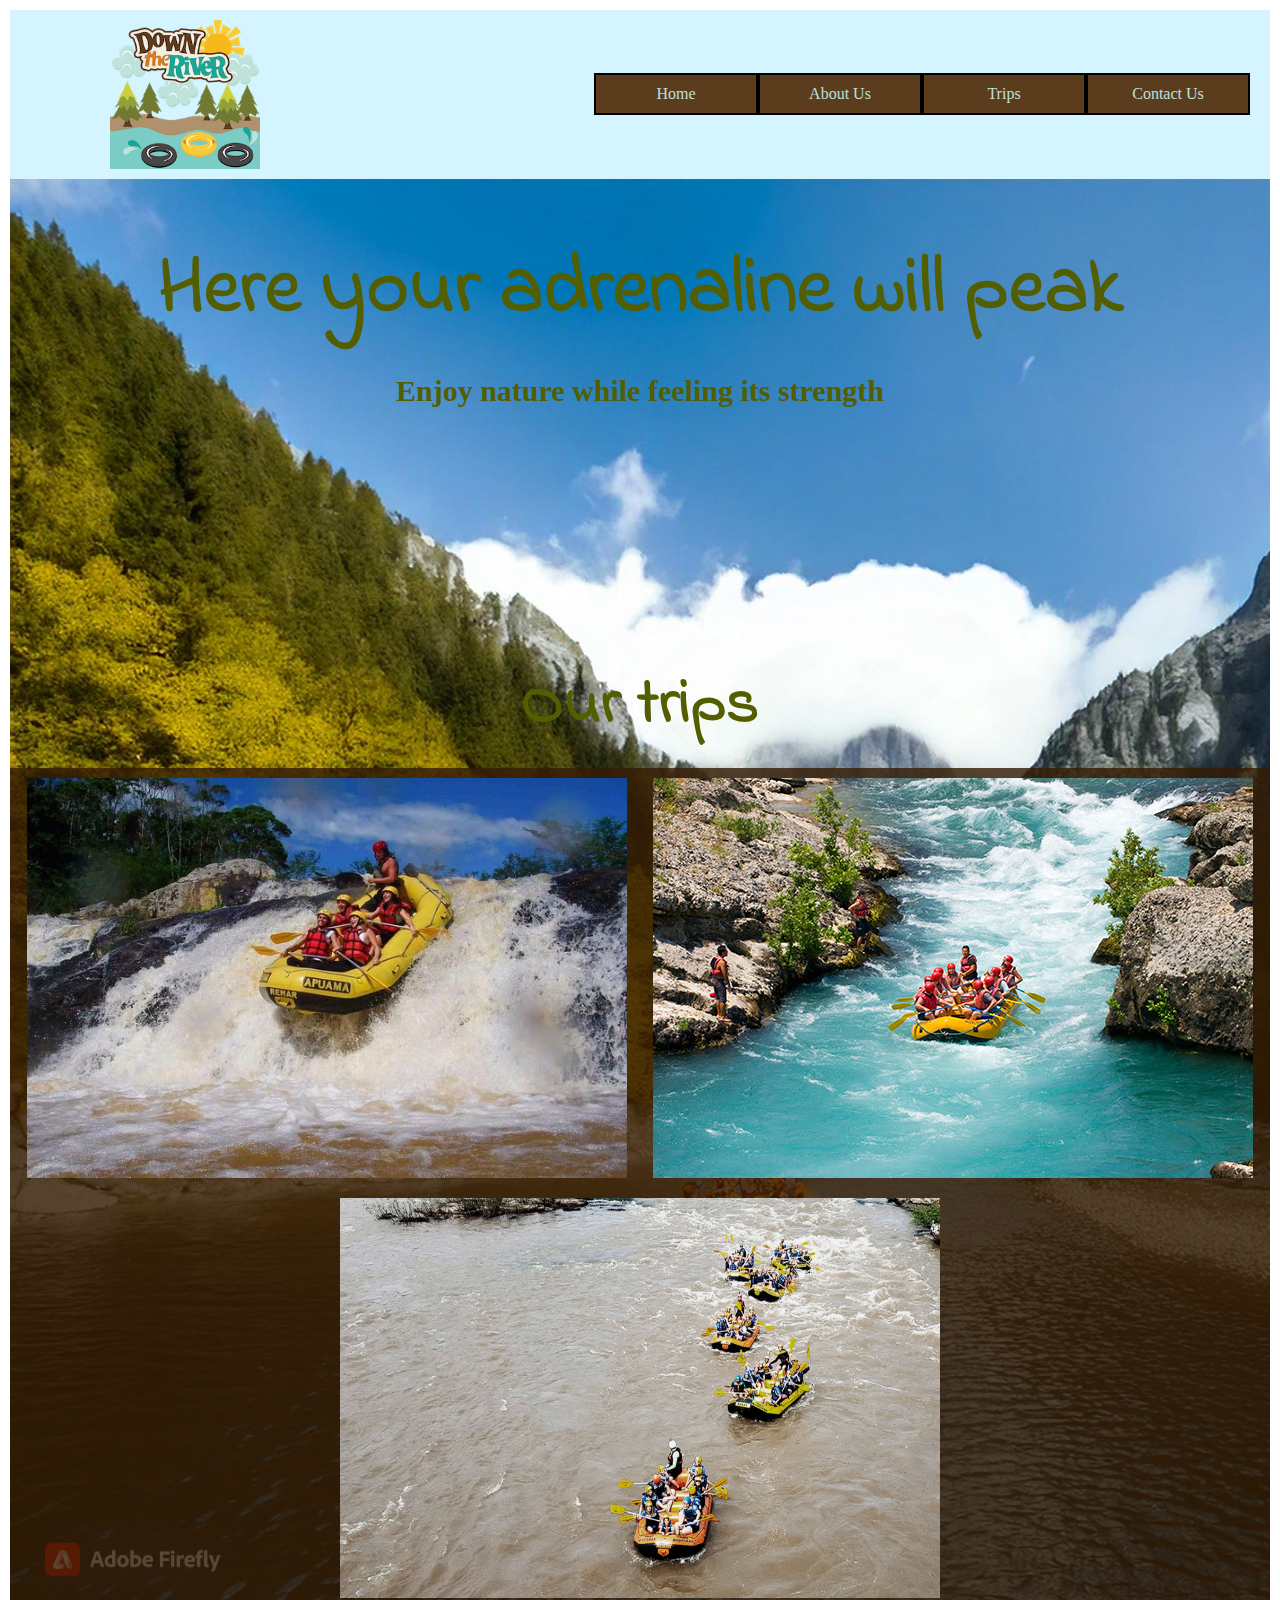
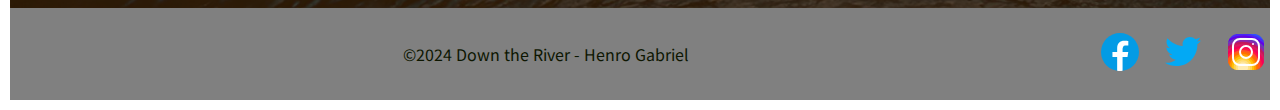
<file: wwr/trips.html>
<!DOCTYPE html>
<html lang="en-US">

<head>
    <meta charset="UTF-8">
    <meta name="viewport" content="width=device-width, initial-scale=1.0">
    <meta name="description"
        content="This page will be the first page that user will see, so have the general information of company and activities">
    <meta name="author" content="Henro Gabirel Lague Isquierdo">
    <title>Home Down the river</title>
    <link rel="preconnect" href="https://fonts.googleapis.com">
    <link rel="preconnect" href="https://fonts.gstatic.com" crossorigin>
    <link
        href="https://fonts.googleapis.com/css2?family=Indie+Flower&family=Noto+Sans+JP:wght@100;400;700;900&display=swap"
        rel="stylesheet">
    <link rel="stylesheet" href="styles/rafting.css">
</head>

<body>
    <header>
        <img src="images/logo.png" alt="logo" class="logo">

        <nav class="navbar">
            <a href="index.htm">Home</a>
            <a href="about.html">About Us</a>
            <a href="trips.html">Trips</a>
            <a href="contact.html">Contact Us</a>
        </nav>
    </header>

    <main>
        <div class="main-content-trips">
            <!-- <img src="images/hero_trips.jpg" alt="imagem-de-fundo" class="imagem-de-fundo-trips"> -->

            <section class="first-trips">
                <div class="titles-first-trips">
                    <h1>Here your adrenaline will peak</h1>
                    <h5>Enjoy nature while feeling its strength</h5>
                    <h2>Our trips</h2>
                </div>

                <div class="images-first-trips">
                    <div class="content-image-text">
                        <a href="" class="image-container">
                            <img src="images/trips.jpg" alt="imagem-radical">
                            <div class="overlay-image-first-trips">
                                Lorem ipsum dolor sit amet, consectetur adipisicing elit. 
                                Quos, architecto nemo voluptatibus autem enim temporibus vel ducimus placeat laboriosam ad! 
                                Ipsa assumenda vitae nulla dicta officiis eius earum culpa voluptatum!
                            </div>
                        </a>
                    </div>

                    <div class="content-image-text">
                        <a href="" class="image-container">
                            <img src="images/rafting1.jpg" alt="imagem-radical">
                            <div class="overlay-image-first-trips">
                                Lorem ipsum dolor sit amet, consectetur adipisicing elit. 
                                Quos, architecto nemo voluptatibus autem enim temporibus vel ducimus placeat laboriosam ad! 
                                Ipsa assumenda vitae nulla dicta officiis eius earum culpa voluptatum!
                            </div>
                        </a>
                    </div>

                    <div class="content-image-text">
                        <a href="" class="image-container">
                            <img src="images/trips1.jpg" alt="imagem-radical">
                            <div class="overlay-image-first-trips">
                                Lorem ipsum dolor sit amet, consectetur adipisicing elit. 
                                Quos, architecto nemo voluptatibus autem enim temporibus vel ducimus placeat laboriosam ad! 
                                Ipsa assumenda vitae nulla dicta officiis eius earum culpa voluptatum!
                            </div>
                        </a>
                    </div>

                    
                </div>
            </section>
        </div>
    </main>

    <footer>
        <div class="footer-content">

            <p>©2024 Down the River - Henro Gabriel</p>
            <nav class="sociallinks">
                <a href="https://www.facebook.com">
                    <img src="images/facebook.svg" alt="facebook">
                </a>
                <a href="https://twitter.com">
                    <img src="images/twitter.svg" alt="twitter">
                </a>
                <a href="http://instagram.com">
                    <img src="images/intsagram.svg" alt="instagram">
                </a>
            </nav>
        </div>
    </footer>

</body>

</html>


















<!-- .image-container {
    position: relative; /* Necessário para posicionar o texto */
    display: block; /* Faz com que o link seja um bloco */
    width: 300px; /* Ajuste a largura conforme necessário */
    height: 200px; /* Ajuste a altura conforme necessário */
    text-decoration: none; /* Remove sublinhado do link */
}

.image-container img {
    width: 100%; /* Faz a imagem ocupar 100% da largura do contêiner */
    height: auto; /* Mantém a proporção da imagem */
    display: block; /* Remove o espaço abaixo da imagem */
}

.overlay {
    position: absolute; /* Permite posicionar o texto sobre a imagem */
    top: 0; /* Alinha ao topo do contêiner */
    left: 0; /* Alinha à esquerda do contêiner */
    right: 0; /* Alinha à direita do contêiner */
    bottom: 0; /* Alinha à parte inferior do contêiner */
    background-color: rgba(0, 0, 0, 0.5); /* Fundo semi-transparente */
    color: white; /* Cor do texto */
    display: flex; /* Usado para centralizar o texto */
    justify-content: center; /* Centraliza horizontalmente */
    align-items: center; /* Centraliza verticalmente */
    opacity: 0; /* Começa invisível */
    transition: opacity 0.3s ease; /* Animação suave ao mostrar/ocultar */
}

.image-container:hover .overlay {
    opacity: 1; /* Torna o texto visível ao passar o mouse */
} -->
</file>
<file: styles/style.css>
main {
    max-width: 840px;
}

 main img {
    width: 150px;
    height: auto;
}

aside{
    width: 20rem;
    margin: 1rem;
    border: 1px solid rgba(0, 0, 0, 0.2);
    padding: 1rem;
    background-color: #eee;
    color: #333;
    text-align: center;
} 

aside img {
    width: 200px;
    height: auto;
}

p {
    padding: 0;
}

footer {
    margin-top: 15px;
    border-top: 1px solid #000;
    text-align: center;
}

nav {}

nav a {}

h1 { }
</file>
<file: wwr/styles/rafting.css>
:root{
    --primary-color: #5B3D1E;
    --secondary-color: #717933;
    --accent1-color: #F6B81A;
    --accent2-color: #BBE0D9;
}

html {
    margin: 0;
}

header {
    background-color: rgba(0, 197, 255, 0.17);
    display: grid;
    grid-template-columns: repeat(2, 1fr);
    /* padding: 20px; Adiciona padding direto no cabeçalho para controle de altura */
}

.navbar {
    display: flex;
    align-items: center;
    justify-content: space-around;
    margin: 20px; /* Reduz o valor de margin para diminuir a altura */
}

.navbar a {
    background-color: #5B3D1E;
    padding: 10px 30px; /* Ajusta o padding para controlar o tamanho dos botões */
    border: 2px solid black;
    flex: 1;
    text-align: center;
    min-width: 100px;
}

.logo {
    display: block;
    border-radius: 15px;
    padding: 10px 100px; /* Reduz o padding para diminuir a altura ocupada */
    width: 150px;
}

h1, h2, h3 {
    color: var(--primary-color);
    font-family: "Indie Flower", cursive ;
}

p {
    color: var(--secondary-color);
    font-family:'Noto Sans JP', sans-serif;
    line-height: 1.6;
}

a {
    text-decoration: none;
    color: var(--accent2-color);
}

body {
    flex-shrink: 1;
    display: flex;
    flex-direction: column;
    margin: 0 auto;
    padding: 10px;
}

.hero {
    position: relative;
    text-align: center;
    background-color: rgba(0, 0, 0, 0.6);
}

.hero h1 {
    font-size: 90px;
    justify-content: center;
    display: flex;
    color: aliceblue;
    padding: 10px;
    background-color: rgba(0,0,0,0.7);;
    position: absolute;
    left: 0; /* Define a posição à esquerda como 0 */
    right: 0; /* Define a posição à direita como 0 */
    top: 60px; /* Distância do topo */
    margin: 0; /* Remove a margem padrão */
}

.hero img {
    width: 100%;
}

.article-about {
    justify-content: center;
    margin: 50px;
    top: 35%;
    position: absolute;
    z-index: 1;
    background-color: rgba(0, 197, 255, 0.4);
    display: flex;
    align-items: center;
    padding: 20px;

}

.article-about img {
    margin: 10px;
    width: 300px !important;
}

.article-about p {
    margin: 20px;
    text-align: justify;
    color: white;
    flex: 1;
}

.history {
    gap: 20px;
    display: grid;
    grid-template-columns: repeat(3, 1fr);
}

.history h2 {
    font-size: 62px;
    grid-column: span 3;
    justify-self: center;
}

.historyimage {
    margin: 0;
    justify-self: center;
    margin-top: 20px;
    position: relative;
    min-width: 61%;
    height: auto;
    width: 61%;
    
}

.history p{
    display: flex;
    justify-items: stretch;
    flex: 1;
    width: 100%;
    height: auto;
}

.adventure {
    text-align: center; /* Centraliza o texto da seção */
}

.adventure h2 {
    font-size: 62px; /* Tamanho do título */
}

.images {
    display: flex; /* Usamos flexbox para alinhar os itens em linha */
    justify-content: space-around; /* Espaça os itens uniformemente */
    flex-wrap: wrap; /* Permite que os itens quebrem para a próxima linha se necessário */
    margin: 0; /* Remove margens padrão */
    padding: 0; /* Remove preenchimento padrão */
}

figure {
    margin: 10px; /* Espaçamento entre as figuras */
    flex: 1 1 200px; /* Permite que cada figura tenha uma base mínima de 200px */
    max-width: 250px; /* Define uma largura máxima para cada figura */
}

.images img {
    width: 250px; /* Largura fixa */
    height: 150px; /* Altura fixa para uniformidade */
    object-fit: cover; /* Corta a imagem para preencher o espaço */
}


figcaption {
    margin-top: 5px; /* Espaçamento entre a imagem e a legenda */
    font-size: 16px; /* Tamanho da fonte da legenda */
    color: #333; /* Cor do texto da legenda */
}

footer {
    background-color: gray;
    padding: 20px 0;
    margin-top: auto;
}

.footer-content {
    display: flex;
    justify-content: space-between; /* Mantém os itens nas extremidades */
    align-items: center;
    /* max-width: 1920px; */
    margin: 0 auto;
    text-align: center; /* Centraliza o texto */
}

.footer-content p {
    color: #0d1600;
    flex: 1; /* Faz o parágrafo ocupar o espaço restante */
    margin: 0; /* Remove margem padrão */
    justify-content: center;
}

.wireframe {
    color: #0d1600;
    text-decoration: underline;
}

.sociallinks {
    display: flex;
    justify-content: flex-end; /* Alinha os links à direita */
}

.sociallinks a {
    margin-left: 15px; /* Espaçamento entre os links */
}



/* -------------------------------------- contact us page preset styles page -------------------------------------------------------------------------*/

.contactuspage {
    background-color: rgba(0, 141, 0, 0.2);
    display: flex;
    justify-content: space-between;
    /* border: 8px solid black; */
    align-items: center;
    flex-wrap: nowrap;
    flex: 1;
    /* max-width: 1920px;
    max-height: 1080px; */
}

.contactuspage p, h1, h2, h3, h4, h5, h6{
    color: #535e00;
}

.first, .second, .third {
    flex-shrink: 1;
    /* width: 839px; */
    flex: 1; /* Cada div ocupará a mesma largura */
    margin: 10px; /* Espaçamento entre as divs */
    /* Adicione qualquer estilo específico que você tenha para cada uma */
    max-width: 663px;
    max-height: 1080px;
}

.second {
    justify-content: center;
    flex: 1;
    /* width: 678px;
    height: 841px; */
    display: flex;
    align-items: center;
    flex-direction: column;
}

.first {
    display: flex;
    flex-direction: column;
    flex: 1;
}

.first h1 {
    display: flex;
    justify-content: center;
    margin: 15px;
}


/*---------------------------------------- general styles ------------------------------------------------*/
.employers h1 {
    display: flex;
    justify-content: center;
}

.employee {
    flex-shrink: 1;
    border: 2px solid black;
    display: flex;
    justify-content: center;
    align-items: center;
    gap: 15px;
    width: 600px;
    margin: 3px;
}

.employee img {
    width: 150px;
    height: 150px;
}

.employee h3 {
    margin: 3px;
}

.employee p {
    margin: 5px;
}

.text {
    width: 651px;
}
/*-------------------------------------- form contac us page ------------------------------------------------------*/

.form{
    display: grid;
    grid-template-columns: repeat(2, 1fr);
    background-color: var(--primary-color); /* Fundo claro para o formulário */
    border-radius: 10px; /* Bordas arredondadas */
    /* padding: 20px; Espaçamento interno */
    box-shadow: 0 4px 10px rgba(0, 0, 0, 0.2); /* Sombra */
    color: #b5bc7e;
    font-family: "Indie Flower", cursive ;
    font-weight: bold;
    max-width: 663px;
    max-height: 1080px;
    min-height: 695px;
}   
 
.contact{
    grid-column: 2;
    width: 295px;
    height: 464px;
    justify-self: center;
    border: none;
    margin-bottom: 50px;
}

.form h1{
   color: #939b52;
   grid-column: span 2;
   justify-self: center;
   margin-bottom: 30px;
}


.content{
    grid-column: 1;
    display: flex;
    flex-direction: column;
}

.name {
    display: flex;
    flex-direction: column; /* Mantém os itens em coluna */
    padding: 10px;
}

.name label {
    margin-bottom: 10px; /* Espaçamento abaixo de cada label */
}

.name input {
    width: 300px;
    margin-bottom: 20px; /* Espaçamento abaixo de cada input */
    background-color: var(--accent2-color);
}

.radio {
    display: flex;
    flex-direction: column; /* Mantém os itens em coluna */
    margin: 5px;
}

.radio label {
    margin-bottom: 20px; /* Espaçamento abaixo do título */
}

.option {
    margin-bottom: 10px; /* Espaçamento entre as opções */
}


.option input {
    margin-right: 10px; /* Espaçamento à direita do input */
    background-color: var(--accent2-color);
}

.boxmessage{
    display: flex;
    flex-direction: column;
    width: 300px;
}

textarea {
    background-color: var(--accent2-color);;
    width: 300px;
}

.message{
    margin: 10px;
    /* width: 400px; */
}

.checkbox{
    margin: 20px;
}

.botao {
    margin-top: 25px;
    background-color: var(--accent2-color);
    cursor: pointer;
    
}

.contactUs iframe {
    border: 0;
    width: 100%;
    height: 450px; /* Ajuste conforme necessário */
}

/*---------------------------------------------------- Trips page ---------------------------------------------------------------------------*/


.main-content-trips {
    background-image: url("../images/hero_trips.jpg");
    background-size: cover;
    background-repeat: no-repeat;
}

.titles-first-trips {
    display: flex;
    flex-direction: column;
    justify-content: center;
    align-items: center;
}

.titles-first-trips h1 {
    font-size: 80px;
    margin-bottom: 10px;
}

.titles-first-trips h5 {
    font-size: 30px;
    margin-top: 15px;
}

.titles-first-trips h2 {
    font-size: 65px;
    margin-bottom: 15px;
    margin-top: 200px;
}

.images-first-trips {
    display: flex;
    justify-content: space-evenly;
    align-items: center;
    flex-wrap: wrap;
    background-color: rgba(53, 28, 4, 0.813);
    /* padding: 20px; */
}

.content-image-text {
    margin: 15px;
}


.content-image-text {
    margin: 10px;
}

.images-first-trips img {
    width: 600px; 
    height: 400px;
}

.image-container {
    display: flex;
    position: relative;
    overflow: hidden; 
    width: 600px; 
    height: 400px;
}

.overlay-image-first-trips {
    display: flex;
    position: absolute;
    top: 0;
    left: 100%; /* Começa fora da tela, à direita */
    width: 75%; /* Faz o overlay ocupar 75% da imagem */
    height: 100%;
    background-color: rgba(0, 0, 0, 0.7); 
    color: white;
    z-index: 2;
    justify-content: center;
    align-items: center;
    font-size: calc(10px + 0.8vw); /* Ajuste dinâmico para caber em resoluções variadas */
    padding: 20px; 
    text-align: center;
    transition: left 0.3s ease; 
}

.image-container:hover .overlay-image-first-trips {
    left: 20%; /* Move o overlay para a posição desejada ao passar o mouse */
}
</file>
